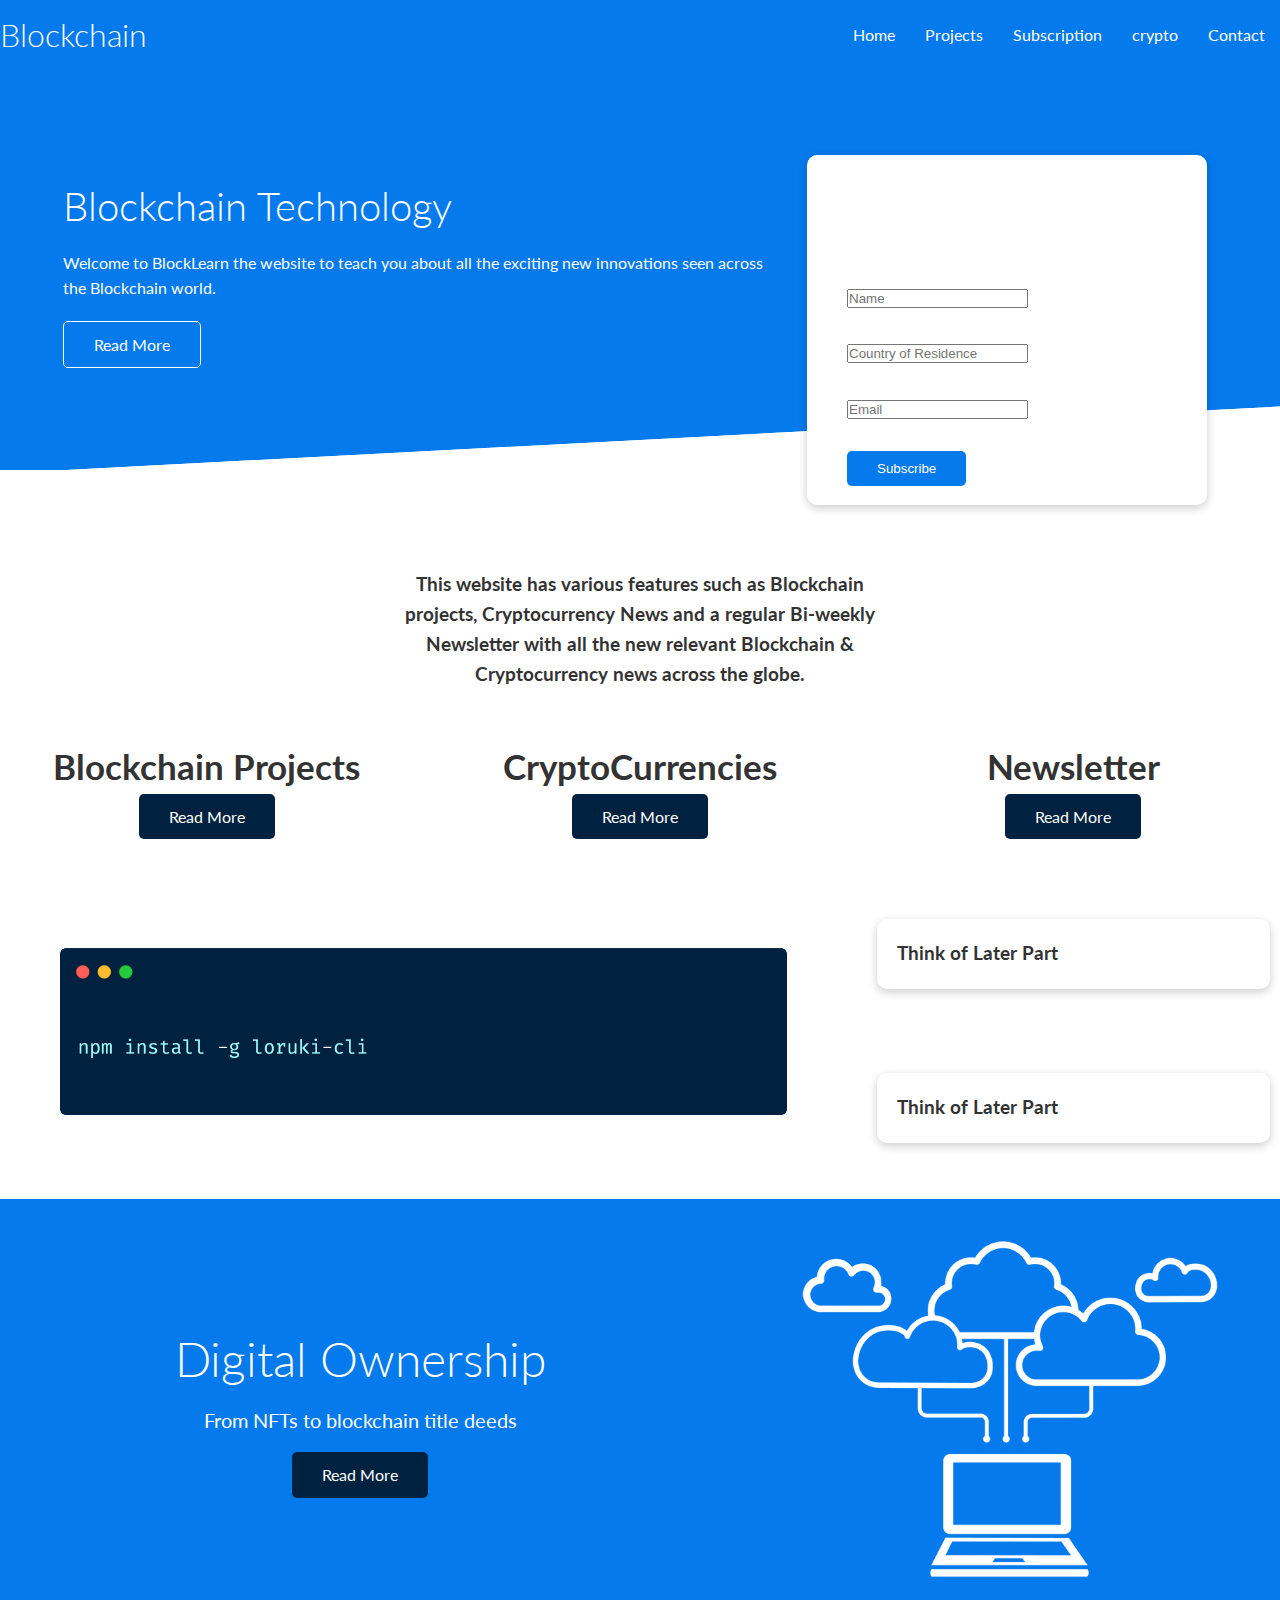
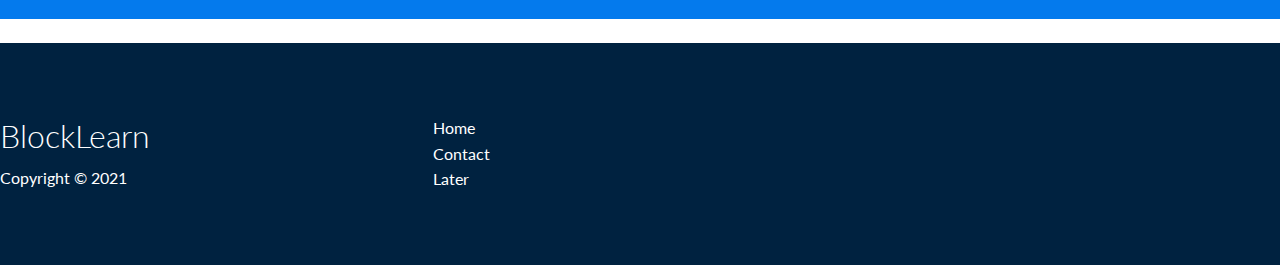
<file: index.html>
<!DOCTYPE html>
<html lang="en">
<head>
    <meta charset="UTF-8">
    <meta http-equiv="X-UA-Compatible" content="IE=edge">
    <meta name="viewport" content="width=device-width, initial-scale=1.0">

    <!-- custom font style -->
    <link rel="stylesheet" href="https://cdnjs.cloudflare.com/ajax/libs/font-awesome/5.15.3/css/all.min.css" 
    integrity="sha512-iBBXm8fW90+nuLcSKlbmrPcLa0OT92xO1BIsZ+ywDWZCvqsWgccV3gFoRBv0z+8dLJgyAHIhR35VZc2oM/gI1w==" 
    crossorigin="anonymous" referrerpolicy="no-referrer" />
    
    <!-- link for css style -->
    <link rel="stylesheet" href="css/utilities.css">
    <link rel="stylesheet" href="css/style.css">

    <title>Blockchain | Technology for everyone</title>
</head>


<body>

    <!-- Navigation Bar start -->

    <div class="navbar"> 
        <div class="container flex">
            <h1 class="logo"> Blockchain </h1>
            <nav>
                <ul>
                    <li><a href="index.html">Home</a></li>
                    <li><a href="features.html">Projects</a></li>
                    <li><a href="docs.html">Subscription</a></li>
                    <li><a href="crypto.html">crypto</a></li>
                    <li><a href="contact.html">Contact</a></li>
                </ul>
            </nav>
        </div>
    </div>

    <!-- Navigation Bar End -->




    <!-- main body first section -->

    <section class="showcase">

        <!-- Container for the section  to separate the Divs-->
        <div class="container grid">

            
            <div class="showcase-text">
                <h1>Blockchain Technology</h1>
                <p>
                    Welcome to BlockLearn the website to teach you about
                    all the exciting new innovations seen across the
                    Blockchain world.
                </p>
                    <a href="docs.html" class="btn btn-outline"> Read More </a>
            </div>

            <!-- Card Section for the Subscription form.-->
            <div class="showcase-form card">
                <h2>Subscription Form</h2>

                <form name="contact" method="POST" netlify-honeypot="bot-field" data-netlify="true">

                    <!-- Spam Control for the subscription form -->
                    <input type="hidden" name="form-name" value="contact">
                    <p class="hidden">
                        <label>Don’t fill this out if you’re human: <input name="bot-field" /></label>
                      </p>


                    <div class="form-control">
                        <input type="text" name="name" placeholder="Name" required>
                    </div>
                    <div class="form-control">
                        <input type="text" name="Country" placeholder="Country of Residence" required>
                    </div>
                    <div class="form-control">
                        <input type="text" name="Email" placeholder="Email" required>
                    </div>
                    <input type="submit" value="Subscribe" class="btn btn-primary"
                </form>
            </div>
            
        </div>

    </section>

    <!-- main body first section  End-->



    <!-- Second section start -->
    <section class="stats">
        <div class="container">
            <h3 class="stats-heading text-center my-1">
                This website has various features such as Blockchain projects,
                Cryptocurrency News and a regular Bi-weekly Newsletter with all
                the new relevant Blockchain & Cryptocurrency news across the globe.
            </h3>

            <div class="grid grid-3 text-center my-4">
                <div>
                    <i class="fas fa-server fa-3x"></i>
                    <h3> Blockchain Projects</h3>
                    <a href="Defi.html" class="btn btn-dark"> Read More</a>
                </div>
                <div><i class="fas fa-upload fa-3x"></i>
                    <h3> CryptoCurrencies</h3>
                    <a href=".html" class="btn btn-dark"> Read More</a></div>
                <div><i class="fas fa-project-diagram fa-3x"></i>
                    <h3> Newsletter</h3>
                    <a href="docs.html" class="btn btn-dark"> Read More</a></div>
            </div>
        </div>
    </section>

    <!-- Second section end -->

    <!-- More info TBC CLi temp -->

    <section class="cli">
        <div class="container grid">
            <img src="images/cli.png" alt="">
            <div class="card">
                <h3>Think of Later Part</h3>
            </div>
            <div class="card">
                <h3>Think of Later Part</h3>
            </div>
        </div>
    </section>

    <!-- Name TBC Cloud temp -->
    <section class="cloud bg-primary my-2 py-2">
        <div class="container grid">
            <div class="text-center">
                <h2 class="lg">Digital Ownership</h2> 
                <p class="lead my-1">From NFTs to blockchain title deeds</p>
                    <a href="Defi.html" class="btn btn-dark"> Read More</a>
            </div>
            <img src="images/cloud.png" alt="">
        </div>
    </section>

    

    <!-- Footer -->

    <footer class="footer bg-dark py-5">
        <div class="container grid grid-3">
            <div>
                <h1>BlockLearn</h1>
                <p>Copyright &copy; 2021</p>
            </div>
            <nav>
                <ul>
                    <li> <a href="index.html">Home</a></li>
                    <li> <a href="Contact.html">Contact</a></li>
                    <li> <a href="Something.html">Later</a></li>
                </ul>
            </nav>

            <div class="social">
                <a href="#"><i class="fab fa-github fa-2x"></i></a>
                <a href="#"><i class="fab fa-twitter fa-2x"></i></a>
                <a href="#"><i class="fab fa-facebook fa-2x"></i></a>
                <a href="#"><i class="fab fa-instagram fa-2x"></i></a>
            </div>
        </div>
    </footer>

</body>
</html>
</file>
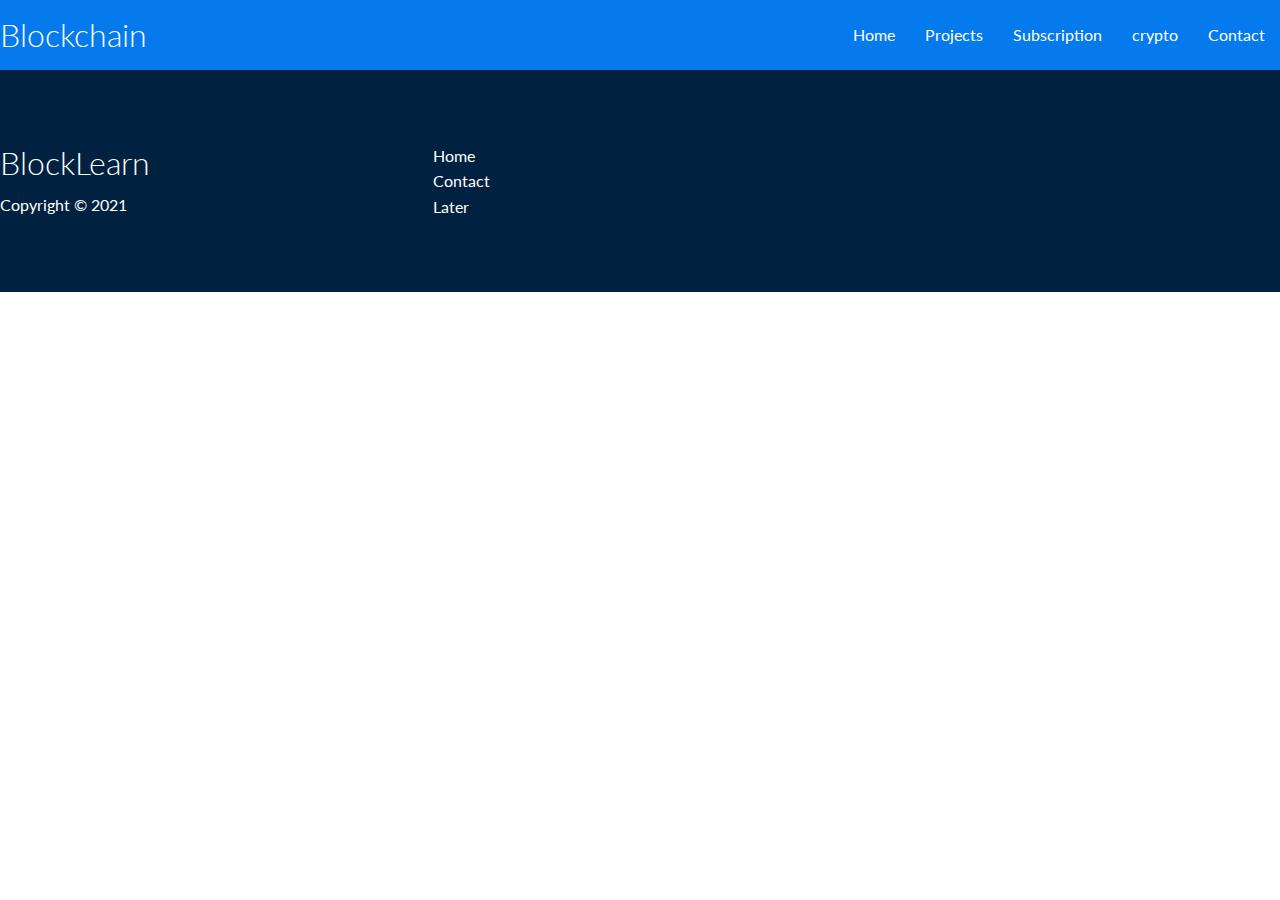
<file: contact.html>
<!DOCTYPE html>
<html lang="en">
<head>
    <meta charset="UTF-8">
    <meta http-equiv="X-UA-Compatible" content="IE=edge">
    <meta name="viewport" content="width=device-width, initial-scale=1.0">

    <!-- custom font style from Font Awesome ref link -->
    <link rel="stylesheet" href="https://cdnjs.cloudflare.com/ajax/libs/font-awesome/5.15.3/css/all.min.css" 
    integrity="sha512-iBBXm8fW90+nuLcSKlbmrPcLa0OT92xO1BIsZ+ywDWZCvqsWgccV3gFoRBv0z+8dLJgyAHIhR35VZc2oM/gI1w==" 
    crossorigin="anonymous" referrerpolicy="no-referrer" />
    
    <!-- link for css style  Utilities and Styles-->
    <link rel="stylesheet" href="css/utilities.css">
    <link rel="stylesheet" href="css/style.css">

    <title>Blockchain | Technology for everyone</title>
</head>


<body>

    <!-- Navigation Bar template for website -->
    <div class="navbar"> 
        <div class="container flex">
            <h1 class="logo"> Blockchain </h1>
            <nav>
                <ul>
                    <li><a href="index.html">Home</a></li>
                    <li><a href="features.html">Projects</a></li>
                    <li><a href="docs.html">Subscription</a></li>
                    <li><a href="crypto.html">crypto</a></li>
                    <li><a href="contact.html">Contact</a></li>
                </ul>
            </nav>
        </div>
    </div>


    <!-- Footer -->

    <footer class="footer bg-dark py-5">
        <div class="container grid grid-3">
            <div>
                <h1>BlockLearn</h1>
                <p>Copyright &copy; 2021</p>
            </div>
            <nav>
                <ul>
                    <li> <a href="index.html">Home</a></li>
                    <li> <a href="Contact.html">Contact</a></li>
                    <li> <a href="Something.html">Later</a></li>
                </ul>
            </nav>

            <div class="social">
                <a href="#"><i class="fab fa-github fa-2x"></i></a>
                <a href="#"><i class="fab fa-twitter fa-2x"></i></a>
                <a href="#"><i class="fab fa-facebook fa-2x"></i></a>
                <a href="#"><i class="fab fa-instagram fa-2x"></i></a>
            </div>
        </div>
    </footer>

</body>
</html>
</file>
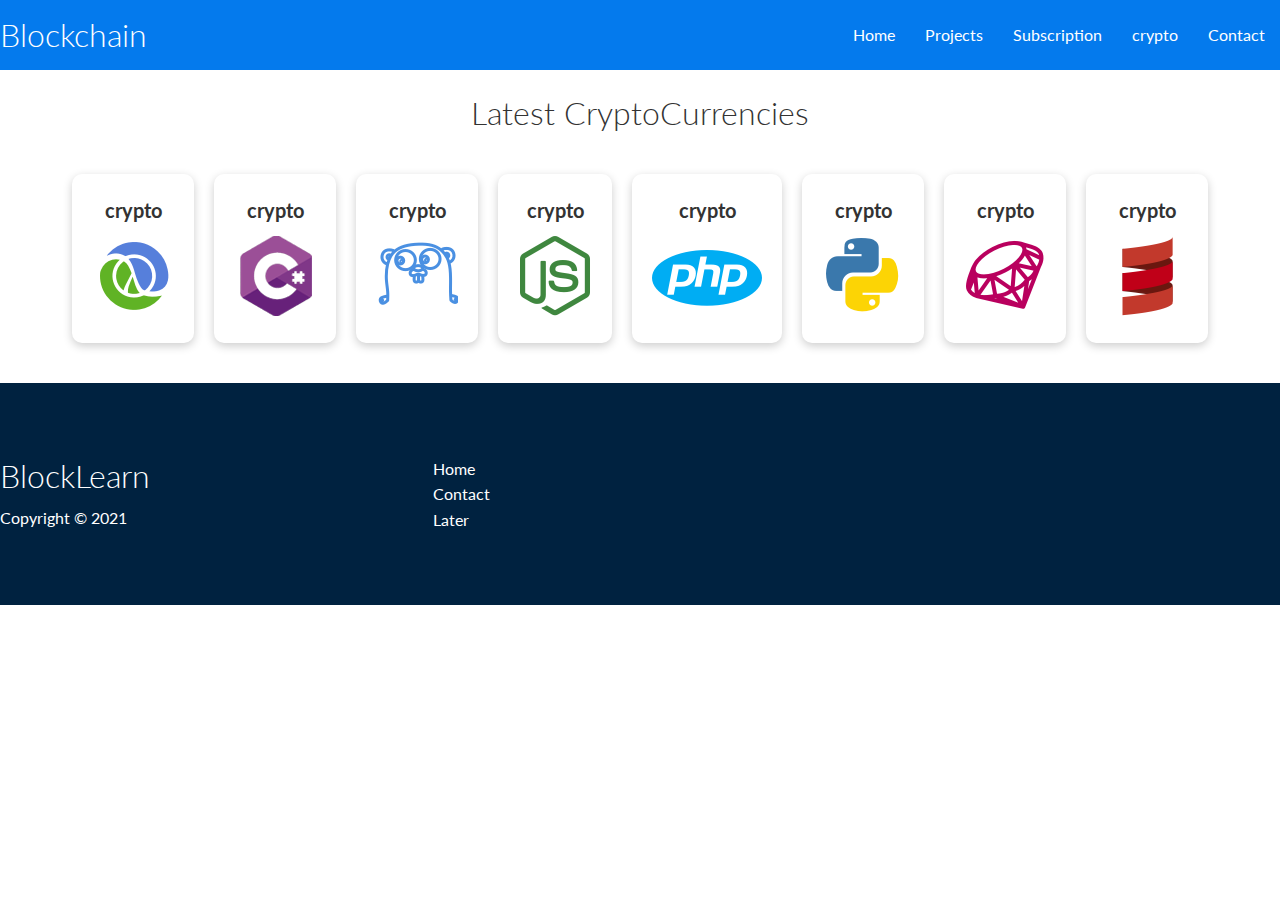
<file: crypto.html>
<!DOCTYPE html>
<html lang="en">
<head>
    <meta charset="UTF-8">
    <meta http-equiv="X-UA-Compatible" content="IE=edge">
    <meta name="viewport" content="width=device-width, initial-scale=1.0">

    <!-- custom font style from Font Awesome ref link -->
    <link rel="stylesheet" href="https://cdnjs.cloudflare.com/ajax/libs/font-awesome/5.15.3/css/all.min.css" 
    integrity="sha512-iBBXm8fW90+nuLcSKlbmrPcLa0OT92xO1BIsZ+ywDWZCvqsWgccV3gFoRBv0z+8dLJgyAHIhR35VZc2oM/gI1w==" 
    crossorigin="anonymous" referrerpolicy="no-referrer" />
    
    <!-- link for css style  Utilities and Styles-->
    <link rel="stylesheet" href="css/utilities.css">
    <link rel="stylesheet" href="css/style.css">

    <title>Blockchain | Technology for everyone</title>
</head>


<body>

    <!-- Navigation Bar template for website -->
    <div class="navbar"> 
        <div class="container flex">
            <h1 class="logo"> Blockchain </h1>
            <nav>
                <ul>
                    <li><a href="index.html">Home</a></li>
                    <li><a href="features.html">Projects</a></li>
                    <li><a href="docs.html">Subscription</a></li>
                    <li><a href="crypto.html">crypto</a></li>
                    <li><a href="contact.html">Contact</a></li>
                </ul>
            </nav>
        </div>
    </div>

    <!-- images and crypto section -->

    <section class="languages">
        <h2 class="md text-center my-2">
            Latest CryptoCurrencies
        </h2>
        <div class="container flex">
            <div class="card">
                <h4>crypto</h4>
                <img src="images/logos/clojure.png" alt="">
            </div>
            <div class="card">
                <h4>crypto</h4>
                <img src="images/logos/csharp.png" alt="">
            </div>
            <div class="card">
                <h4>crypto</h4>
                <img src="images/logos/go.png" alt="">
            </div>
            <div class="card">
                <h4>crypto</h4>
                <img src="images/logos/node.png" alt="">
            </div>
            <div class="card">
                <h4>crypto</h4>
                <img src="images/logos/php.png" alt="">
            </div>
            <div class="card">
                <h4>crypto</h4>
                <img src="images/logos/python.png" alt="">
            </div>
            <div class="card">
                <h4>crypto</h4>
                <img src="images/logos/ruby.png" alt="">
            </div>
            <div class="card">
                <h4>crypto</h4>
                <img src="images/logos/scala.png" alt="">
            </div>
        </div>
    </section>


    <!-- Footer -->

    <footer class="footer bg-dark py-5">
        <div class="container grid grid-3">
            <div>
                <h1>BlockLearn</h1>
                <p>Copyright &copy; 2021</p>
            </div>
            <nav>
                <ul>
                    <li> <a href="index.html">Home</a></li>
                    <li> <a href="Contact.html">Contact</a></li>
                    <li> <a href="Something.html">Later</a></li>
                </ul>
            </nav>

            <div class="social">
                <a href="#"><i class="fab fa-github fa-2x"></i></a>
                <a href="#"><i class="fab fa-twitter fa-2x"></i></a>
                <a href="#"><i class="fab fa-facebook fa-2x"></i></a>
                <a href="#"><i class="fab fa-instagram fa-2x"></i></a>
            </div>
        </div>
    </footer>

</body>
</html>
</file>
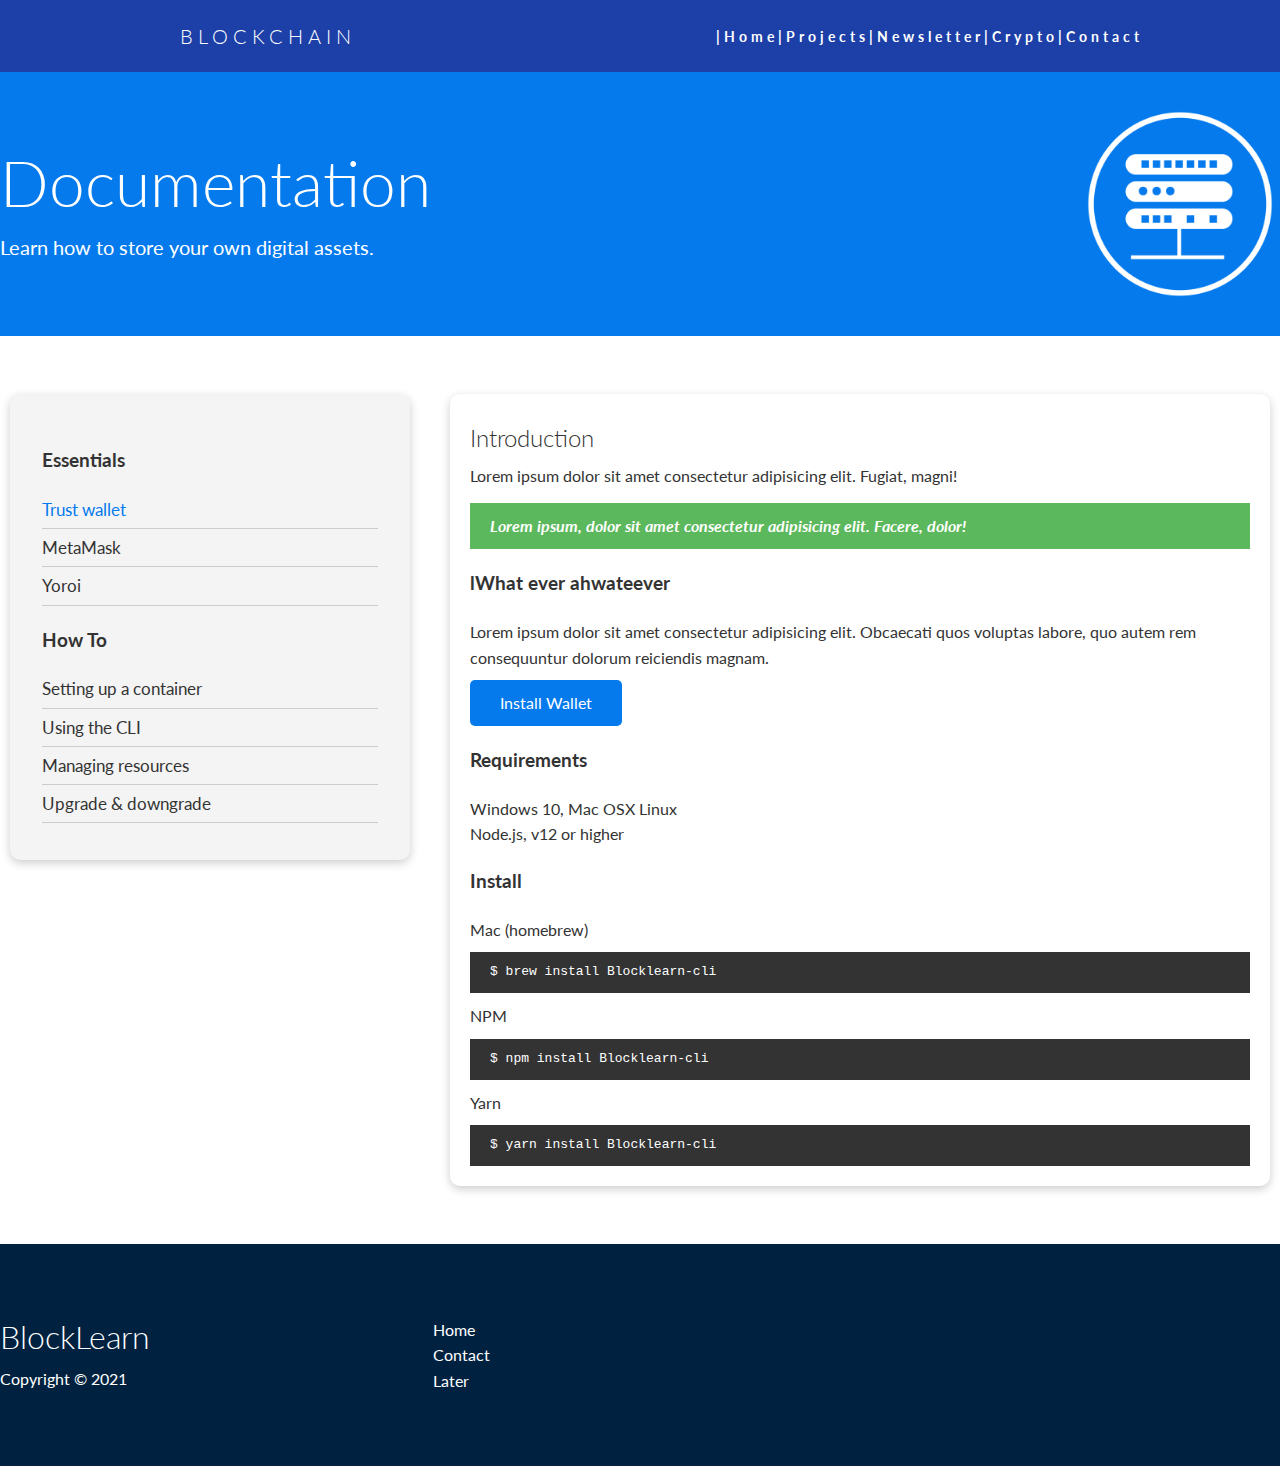
<file: docs.html>
<!DOCTYPE html>
<html lang="en">
<head>
    <meta charset="UTF-8">
    <meta http-equiv="X-UA-Compatible" content="IE=edge">
    <meta name="viewport" content="width=device-width, initial-scale=1.0">

    <!-- custom font style -->
    <link rel="stylesheet" href="https://cdnjs.cloudflare.com/ajax/libs/font-awesome/5.15.3/css/all.min.css" 
    integrity="sha512-iBBXm8fW90+nuLcSKlbmrPcLa0OT92xO1BIsZ+ywDWZCvqsWgccV3gFoRBv0z+8dLJgyAHIhR35VZc2oM/gI1w==" 
    crossorigin="anonymous" referrerpolicy="no-referrer" />
    
    <!-- link for css style -->
    <link rel="stylesheet" href="css/utilities.css">
    <link rel="stylesheet" href="css/style.css">
    <link rel="stylesheet" href="css/nav.css">

    <title>Blockchain | Technology for everyone</title>
</head>


<body>
    <!-- Navigation Bar -->
    <nav>
    <div class="navbar1"> 
            <h1 class="logo"> Blockchain </h1>
                <ul class="nav-links">
                    <li><a href="index.html">|Home</a></li>
                    <li><a href="features.html">|Projects</a></li>
                    <li><a href="docs.html">|Newsletter</a></li>
                    <li><a href="crypto.html">|Crypto</a></li>
                    <li><a href="contact.html">|Contact</a></li>
                </ul>
                <div class="burger">
                    <div class="line1"></div>
                    <div class="line2"></div>
                    <div class="line3"></div>
                </div>
    </div>
</nav>

    <!-- Head -->

    <section class="docs-head bg-primary py-3">
        <div class="container grid">
            <div>
                <h1 class="xl">Documentation</h1>
                <p class="lead">
                    Learn how to store your own digital assets.
                </p>
            </div>
            <img src="images/server.png" alt="">
        </div>
    </section>

    <!-- Docs main -->

    <section class="docs-main my-4">
        <div class="container grid">
            <div class="card bg-light p-3">
                <h3 class="my-2">Essentials</h3>
                <nav>
                    <ul>
                        <li><a class="text-primary" href="#">Trust wallet</a></li>
                        <li><a href="#">MetaMask</a></li>
                        <li><a href="#">Yoroi</a></li>
                    </ul>
                </nav>

                <h3 class="my-2">How To</h3>
                <nav>
                    <ul>
                    <li><a href="#">Setting up a container</a></li>
							<li><a href="#">Using the CLI</a></li>
							<li><a href="#">Managing resources</a></li>
							<li><a href="#">Upgrade & downgrade</a></li>
                    </ul>
                </nav>
            </div>
            <div class="card">

                <h2>Introduction</h2>
                <p>Lorem ipsum dolor sit amet consectetur 
                    adipisicing elit. Fugiat, magni!</p>
                    <div class="alert alert-success">
                        <i class="fas fa-info">Lorem ipsum, dolor sit amet consectetur 
                            adipisicing elit. Facere, dolor!</i>
                    </div>


                    <h3>lWhat ever ahwateever</h3>
                    <p>Lorem ipsum dolor sit amet consectetur adipisicing elit. Obcaecati 
                        quos voluptas labore, quo autem rem consequuntur dolorum reiciendis 
                        magnam.</p>
                        <a href="" class="btn btn-primary">Install Wallet</a>

                    <h3>Requirements</h3>
                    <ul>
                        <li>Windows 10, Mac OSX Linux</li>
                        <li>Node.js, v12 or higher</li>
                    </ul>

                    <h3>Install</h3>
                    <p> Mac (homebrew)</p>
                    <pre><code>$ brew install Blocklearn-cli</code></pre>
                    <p> NPM</p>
                    <pre><code>$ npm install Blocklearn-cli</code></pre>
                    <p>Yarn</p>
                    <pre><code>$ yarn install Blocklearn-cli</code></pre>
            </div>
        </div>
    </section>
    

    <!-- Footer -->

    <footer class="footer bg-dark py-5">
        <div class="container grid grid-3">
            <div>
                <h1>BlockLearn</h1>
                <p>Copyright &copy; 2021</p>
            </div>
            <nav>
                <ul>
                    <li> <a href="index.html">Home</a></li>
                    <li> <a href="Contact.html">Contact</a></li>
                    <li> <a href="Something.html">Later</a></li>
                </ul>
            </nav>

            <div class="social">
                <a href="#"><i class="fab fa-github fa-2x"></i></a>
                <a href="#"><i class="fab fa-twitter fa-2x"></i></a>
                <a href="#"><i class="fab fa-facebook fa-2x"></i></a>
                <a href="#"><i class="fab fa-instagram fa-2x"></i></a>
            </div>
        </div>
    </footer>
<script src="nav.js"></script>
</body>
</html>
</file>
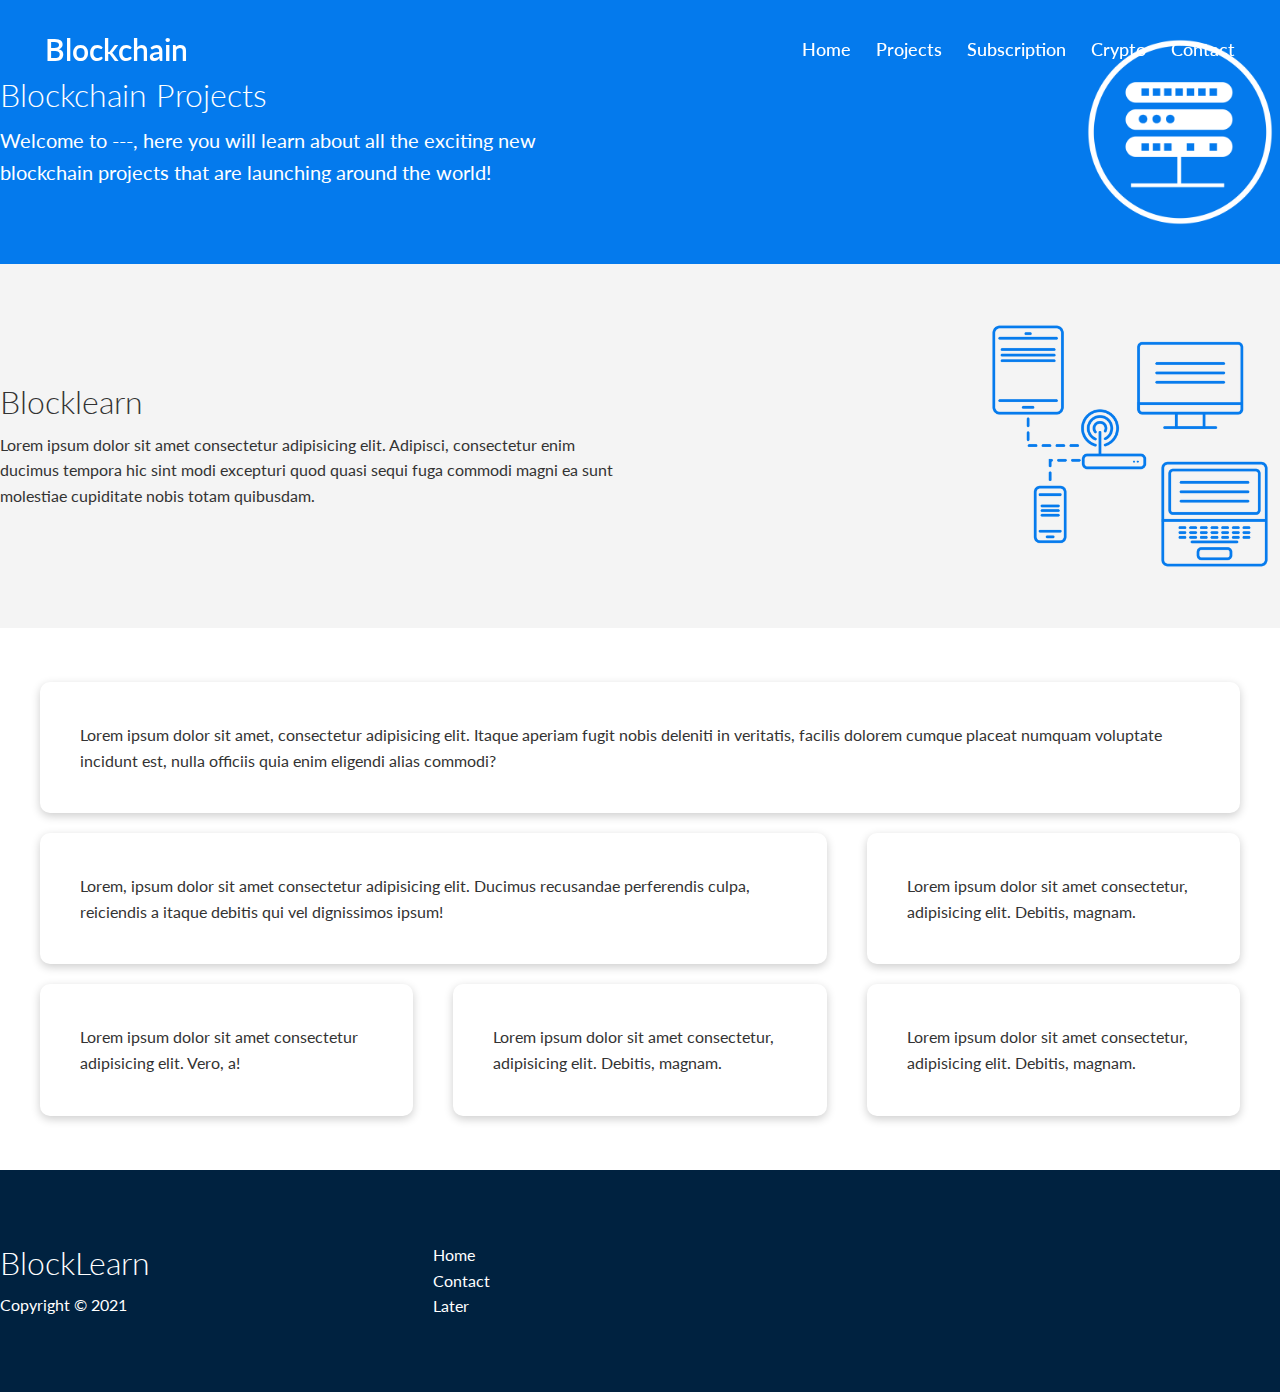
<file: features.html>
<!DOCTYPE html>
<html lang="en">
<head>
    <meta charset="UTF-8">
    <meta http-equiv="X-UA-Compatible" content="IE=edge">
    <meta name="viewport" content="width=device-width, initial-scale=1.0">

    <!-- custom font style -->
    <link rel="stylesheet" href="https://cdnjs.cloudflare.com/ajax/libs/font-awesome/5.15.3/css/all.min.css" 
    integrity="sha512-iBBXm8fW90+nuLcSKlbmrPcLa0OT92xO1BIsZ+ywDWZCvqsWgccV3gFoRBv0z+8dLJgyAHIhR35VZc2oM/gI1w==" 
    crossorigin="anonymous" referrerpolicy="no-referrer" />
    
    <!-- link for css style -->
    <link rel="stylesheet" href="css/utilities.css">
    <link rel="stylesheet" href="css/style.css">
    <link rel="stylesheet" href="css/nav.css">

    <title>Blockchain | Technology for everyone</title>
</head>


<body>


    <nav class="navigation">
        <div class="content">
            <div class="logo1"><a href="">Blockchain</a></div>
            <ul class="menu-list">
                <div class="icon cancel-btn">
                    <i class="fas fa-times"></i>
                  </div>
                <li><a href="">Home</a></li>
                <li><a href="">Projects</a></li>
                <li><a href="">Subscription</a></li>
                <li><a href="">Crypto</a></li>
                <li><a href="">Contact</a></li>
            </ul>
            <div class="icon menu-btn">
                <i class="fas fa-bars"></i>
              </div>
        </div>
    </nav>





    <!-- Navigation Bar 
    <div class="navbar"> 
        <div class="container flex">
            <h1 class="logo"> Blockchain </h1>
            <nav>
                <ul>
                    <li><a href="index.html">Home</a></li>
                    <li><a href="features.html">Projects</a></li>
                    <li><a href="docs.html">Subscription</a></li>
                    <li><a href="crypto.html">crypto</a></li>
                    <li><a href="contact.html">Contact</a></li>
                </ul>
            </nav>
        </div>
    </div>
-->

    <!-- Head -->

    <section class="features-head bg-primary py-3">
        <div class="container grid">
            <div>
                <h1 class="md">Blockchain Projects</h1>
                <p class="lead">
                    Welcome to ---, here you will learn about all
                    the exciting new blockchain projects that are launching
                    around the world!
                </p>
            </div>
            <img src="images/server.png" alt="">
        </div>
    </section>

    <!-- Sub Head -->

    <section class="features-sub-head bg-light py-3">
        <div class="container grid">
            <div>
                <h1 class="md">Blocklearn</h1>
                <p>
                    Lorem ipsum dolor sit amet consectetur adipisicing
                     elit. Adipisci, consectetur enim ducimus tempora
                      hic sint modi excepturi quod quasi sequi fuga 
                      commodi magni ea sunt molestiae cupiditate nobis 
                      totam quibusdam.
                </p>
            </div>
            <img src="images/server2.png" alt="">

        </div>
    </section>

    <section class="features-main my-2">
        <div class="container grid grid-3">
            <div class="card flex">
                <i class="fas fa-server fa-3x"></i>
                    <p>Lorem ipsum dolor sit amet, consectetur 
                        adipisicing elit. Itaque aperiam fugit nobis
                         deleniti in veritatis, facilis dolorem 
                         cumque placeat numquam voluptate incidunt 
                         est, nulla officiis quia enim eligendi alias
                          commodi?
                    </p>
            </div>
            <div class="card flex">
                <i class="fas fa-network-wired fa-3x"></i>
                <p>
                    Lorem, ipsum dolor sit amet consectetur adipisicing elit. Ducimus
                    recusandae perferendis culpa, reiciendis a itaque debitis qui vel
                    dignissimos ipsum!
                </p>
            </div>
            <div class="card flex">
                <i class="fas fa-laptop-code fa-3x"></i>
                <p>
                    Lorem ipsum dolor sit amet consectetur, adipisicing elit. Debitis,
                    magnam.
                </p>
            </div>
            <div class="card flex">
                <i class="fas fa-database fa-3x"></i>
                <p>
                    Lorem ipsum dolor sit amet consectetur adipisicing elit. Vero, a!
                </p>
            </div>
            <div class="card flex">
                <i class="fas fa-power-off fa-3x"></i>
                <p>
                    Lorem ipsum dolor sit amet consectetur, adipisicing elit. Debitis,
                    magnam.
                </p>
            </div>
            <div class="card flex">
                <i class="fas fa-upload fa-3x"></i>
                <p>
                    Lorem ipsum dolor sit amet consectetur, adipisicing elit. Debitis,
                    magnam.
                </p>
            </div>
        </div>
    </section>

    <!-- Footer -->

    <footer class="footer bg-dark py-5">
        <div class="container grid grid-3">
            <div>
                <h1>BlockLearn</h1>
                <p>Copyright &copy; 2021</p>
            </div>
            <nav>
                <ul>
                    <li> <a href="index.html">Home</a></li>
                    <li> <a href="Contact.html">Contact</a></li>
                    <li> <a href="Something.html">Later</a></li>
                </ul>
            </nav>

            <div class="social">
                <a href="#"><i class="fab fa-github fa-2x"></i></a>
                <a href="#"><i class="fab fa-twitter fa-2x"></i></a>
                <a href="#"><i class="fab fa-facebook fa-2x"></i></a>
                <a href="#"><i class="fab fa-instagram fa-2x"></i></a>
            </div>
        </div>
    </footer>
    <script src="nav.js"></script>
</body>
</html>
</file>
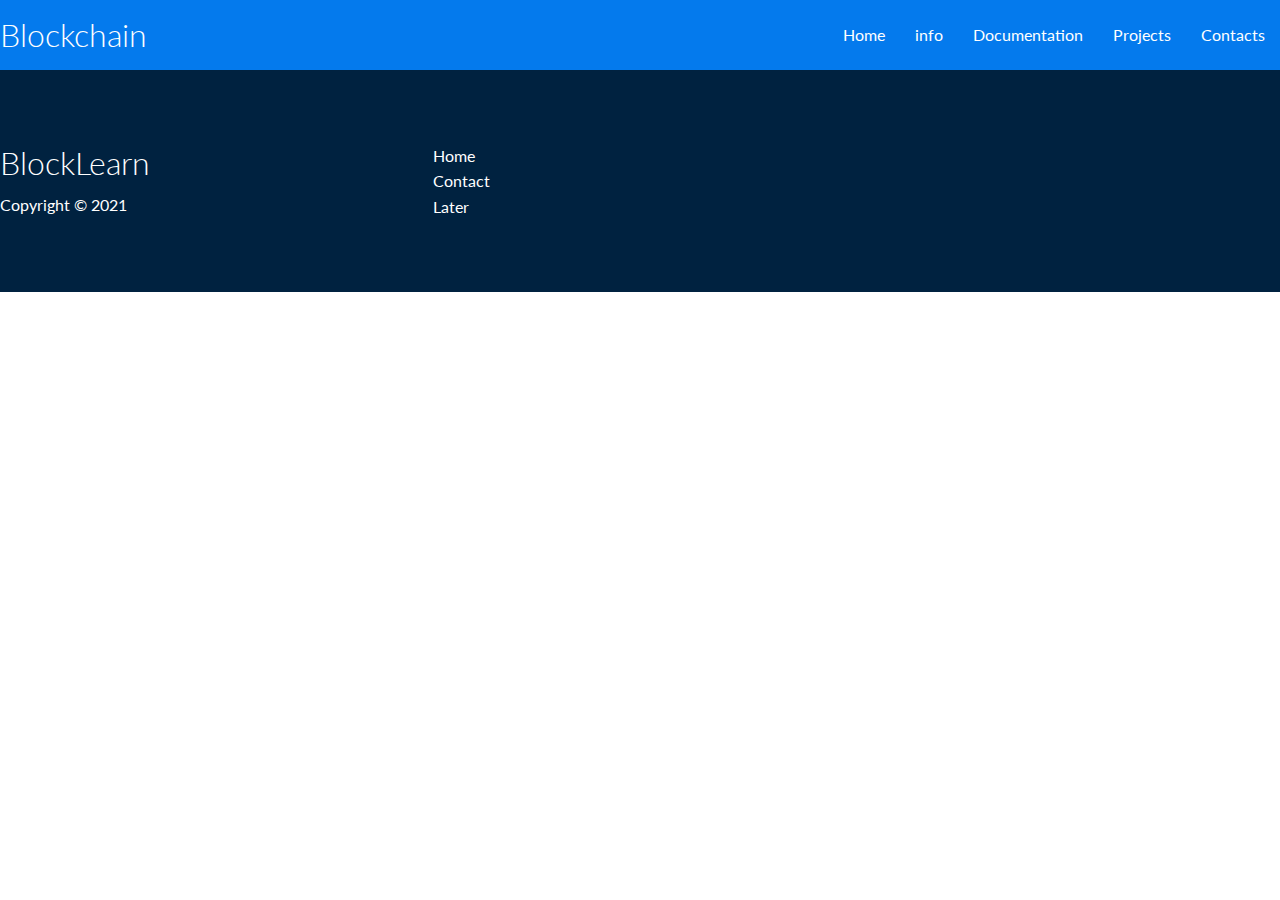
<file: template.html>
<!DOCTYPE html>
<html lang="en">
<head>
    <meta charset="UTF-8">
    <meta http-equiv="X-UA-Compatible" content="IE=edge">
    <meta name="viewport" content="width=device-width, initial-scale=1.0">

    <!-- custom font style -->
    <link rel="stylesheet" href="https://cdnjs.cloudflare.com/ajax/libs/font-awesome/5.15.3/css/all.min.css" 
    integrity="sha512-iBBXm8fW90+nuLcSKlbmrPcLa0OT92xO1BIsZ+ywDWZCvqsWgccV3gFoRBv0z+8dLJgyAHIhR35VZc2oM/gI1w==" 
    crossorigin="anonymous" referrerpolicy="no-referrer" />
    
    <!-- link for css style -->
    <link rel="stylesheet" href="css/utilities.css">
    <link rel="stylesheet" href="css/style.css">

    <title>Blockchain | Technology for everyone</title>
</head>


<body>

    <!-- Navigation Bar -->
    <div class="navbar"> 
        <div class="container flex">
            <h1 class="logo"> Blockchain </h1>
            <nav>
                <ul>
                    <li><a href="index.html">Home</a></li>
                    <li><a href="features.html">info</a></li>
                    <li><a href="docs.html">Documentation</a></li>
                    <li><a href="Projects.html">Projects</a></li>
                    <li><a href="Contact.html">Contacts</a></li>
                </ul>
            </nav>
        </div>
    </div>


    <!-- Footer -->

    <footer class="footer bg-dark py-5">
        <div class="container grid grid-3">
            <div>
                <h1>BlockLearn</h1>
                <p>Copyright &copy; 2021</p>
            </div>
            <nav>
                <ul>
                    <li> <a href="index.html">Home</a></li>
                    <li> <a href="Contact.html">Contact</a></li>
                    <li> <a href="Something.html">Later</a></li>
                </ul>
            </nav>

            <div class="social">
                <a href="#"><i class="fab fa-github fa-2x"></i></a>
                <a href="#"><i class="fab fa-twitter fa-2x"></i></a>
                <a href="#"><i class="fab fa-facebook fa-2x"></i></a>
                <a href="#"><i class="fab fa-instagram fa-2x"></i></a>
            </div>
        </div>
    </footer>

</body>
</html>
</file>
<file: css/utilities.css>
/* Utility classes */

.Container {
    max-width: 1100px;
    margin: 0 auto;
    overflow: auto;
    padding: 0 40px;
}

.card {
    background-color: #fff;
    border-radius: 10px;
    box-shadow: 0 3px 10px rgba(0,0,0,0.2);
    padding: 20px;
    margin: 10px;
}

.btn {
    display: inline-block;
    padding: 10px 30px;
    cursor: pointer;
    background: var(--primary-color);
    color: #fff;
    border: none;
    border-radius: 5px;
}

.btn-outline {
    background-color: transparent;
    border: 1px #fff solid;
}

.btn:hover {
    transform: scale(0.98);
}

/* background & Buttons section */

.bg-primary,
.btn-primary {
    background-color: var(--primary-color);
    color: #fff;
}
.bg-secondary,
.btn-secondary {
    background-color: var(--secondary-color);
    color: #fff;
}
.bg-dark,
.btn-dark {
    background-color: var(--dark-color);
    color: #fff;
}

.bg-light,
.btn-light {
    background-color: var(--light-color);
    color: #333;
}

.bg-primary a,
.btn-primary a,
.bg-secondary a,
.btn-secondary a,
.bg-dark a,
.btn-dark a {
    color: #fff;
}

/* Text Colors */


.text-primary {
    color: var(--primary-color);
}

.text-secondary {
    color: var(--secondary-color);
}

.text-dark {
    color: var(--dark-color);
}


.text-light {
    color: var(--light-color);
}

/* text sizes */

.lead {
    font-size: 20px;
}

.sm {
    font-size: 1rem;
}

.md {
    font-size: 2rem;
}

.lg {
    font-size: 3rem;
}

.xl {
    font-size: 4rem;
}

.text-center {
    text-align: center;
}

/* Alert */

.alert {
    background-color: var(--light-color);
    padding: 10px 20px;
    font-weight: bold;
    margin: 15px 0;
}

.alert i {
    margin-right: 10px;
}

.alert-success {
    background-color: var(--success-color);
    color: #fff;
}

.alert-error {
    background-color: var(--error-color);
    color: #fff;
}





.flex{
    display: flex;
    justify-content: center;
    align-items: center;
    height: 100%;
}

.grid {
    display: grid;
    grid-template-columns: repeat(2, 1fr);
    gap: 20px;
    justify-content: center;
    align-items: center;
    height: 100%;
}

.grid-3 {
    grid-template-columns: repeat(3, 1fr);
}

/* Margin */

.my-1 {
    margin: 1rem 0;
    
}
.my-2 {
    margin: 1.5rem 0;

}
.my-3 {
    margin: 2rem 0;

}
.my-4 {
    margin: 3rem 0;

}
.my-5 {
    margin: 4rem 0;

}
.m-1 {
    margin: 1rem ;
    
}
.m-2 {
    margin: 1.5rem ;

}
.m-3 {
    margin: 2rem ;

}
.m-4 {
    margin: 3rem ;

}
.m-5 {
    margin: 4rem ;

}
/* Padding */

.py-1 {
    padding: 1rem 0;
    
}
.py-2 {
    padding: 1.5rem 0;

}
.py-3 {
    padding: 2rem 0;

}
.py-4 {
    padding: 3rem 0;

}
.py-5 {
    padding: 4rem 0;

}
.p-1 {
    padding: 1rem ;
    
}
.p-2 {
    padding: 1.5rem ;

}
.p-3 {
    padding: 2rem ;

}
.p-4 {
    padding: 3rem ;

}
.p-5 {
    padding: 4rem ;

}
</file>
<file: css/style.css>
@import url('https://fonts.googleapis.com/css2?family=Lato:wght@300&display=swap');


/* Base Styling for all pages without further editing */

:root {
    --primary-color: #047aed;
    --secondary-color: #1c3fa8;
    --dark-color: #002240;
    --light-color: #f4f4f4;
    --success-color: #5cb85c;
    --error-color: #d9534f;
}

*{
    box-sizing: border-box;
    padding: 0;
    margin: 0;
}

body {
    font-family: 'Lato', sans-serif;
    color: #333;
    line-height: 1.6;
}

ul {
    list-style-type: none;
}

a {
    text-decoration: none;
    color: #333;
}

h1, 
h2 {
    font-weight: 300;
    line-height: 1.2;
    margin: 10px 0;
}

p {
    margin: 10px 0 ;

}

img {
    width: 100%;
}

code, pre {
    background: #333;
    color: #fff;
    padding: 10px;
}

.hidden {
    visibility: hidden;
    height: 0;
}

/* NavBar styling */
.navbar {
    background-color: var(--primary-color);
    color: #fff;
    height: 70px;
}

.navbar ul {
    display: flex;
}

.navbar a {
    color: #fff;
    padding: 10px;
    margin: 0 5px;
}

.navbar a:hover {
    border-bottom: 2px #fff solid;
}

.navbar .flex {
    justify-content: space-between;
}

/* First Section Start */
.showcase {
    height: 400px;
    background-color: var(--primary-color);
    color: #fff;
    position: relative;
}
.showcase h1 {
    font-size: 40px;
}
.showcase p {
    margin: 20px 0;
}
.showcase .grid {
    overflow: visible;
    grid-template-columns: 55% auto;
    gap: 30px;
}
.showcase-text {
    animation: slideInFromLeft 1s ease-in;
}
.showcase-form {
    position: relative;
    top: 60px;
    height: 350px;
    width: 400px;
    padding: 40px;
    z-index: 100;
    justify-self: flex-end;
    animation: slideInFromRight 1s ease-in;
}
.showcase-form .form-control {
    margin: 30px 0;
}
.showcase-form input[type='text'] 
.showcase-form input[type='email']{
    border: 0;
    border-bottom: 1px solid #b4becb;
    width: 100%;
    padding: 3px;
    font-size: 16px;
}
.showcase-form input:focus {
    outline: none;
}
.showcase::before,
.showcase::after {
    content: '';
    position: absolute;
    height: 100px;
    bottom: -70px;
    right: 0;
    left: 0;
    background: #fff;
    transform: skew(-3deg);
    -webkit-transform: skewY(-3deg);
    -moz-transform: skewY(-3deg);
    -ms-transform: skewY(-3deg);
}
/* First Section End */




/* stats */

.stats {
    padding-top: 100px;
    animation: slideInFromBottom 1s ease-in;
}

.stats-heading {
    max-width: 500px;
    margin: auto;
}

.stats .grid h3 {
    font-size: 35px;
}

.stats .grid p {
    font-size: 20px;
    font-weight: bold;
}

/* CLi adcscasc */

.cli .grid {
    grid-template-columns: repeat(3, 1fr);
    grid-template-rows: repeat(2, 1fr);
}

.cli .grid > *:first-child {
    grid-column: 1 / span 2;
    grid-row: 1 / span 2;
}

/* Defi CLoud section */

.cloud .grid {
    grid-template-columns: 4fr 3fr;
}

/* languages */

.languages .flex {
    flex-wrap: wrap;
  }
  
.languages .card {
    text-align: center;
    margin: 18px 10px 40px;
    transition: transform 0.2s ease-in;
  }
  
.languages .card h4 {
    font-size: 20px;
    margin-bottom: 10px;
  }
  
.languages .card:hover {
    transform: translateY(-15px);
  }

/* features */

.features-head img, 
.docs-head img {
      width: 200px;
      justify-self: flex-end;
  }

.features-sub-head img {
      width: 300px;
      justify-self: flex-end;
  }

.features-main .card > i {
      margin-right: 20px;
  }

.features-main .grid{
      padding: 30px;
  }

.features-main .grid > *:first-child {
      grid-column: 1 / span 3;
  }

  .features-main .grid > *:nth-child(2) {
    grid-column: 1 / span 2;
}

/* docs */ 

.docs-main h3 {
    margin: 20px 0;
}

.docs-main .grid {
    grid-template-columns: 1fr 2fr;
    align-items: flex-start;
}

.docs-main nav li {
    font-size: 17px;
    padding-bottom: 5px;
    margin-bottom: 5px;
    border-bottom: 1px #ccc solid;
}

.docs-main a:hover {
    font-weight: bold;
}


/* Footer */

.footer .social a {
      margin: 0 10px;
  }


/* animations */ 

@keyframes slideInFromLeft {
    0% {
        transform: translateX(-100%)
    }

    100% {
        transform: translateX(0);
    }
}
@keyframes slideInFromRight {
    0% {
        transform: translateX(100%)
    }

    100% {
        transform: translateX(0);
    }
}
@keyframes slideInFromTop {
    0% {
        transform: translateX(-100%)
    }

    100% {
        transform: translateX(0);
    }
}
@keyframes slideInFromBottom {
    0% {
        transform: translateX(100%)
    }

    100% {
        transform: translateX(0);
    }
}


















/* Media Querries */
/* Tablets and Under */

@media(max-width: 768px) {
    .grid,
    .showcase .grid,
    .stats .grid,
    .cli .grid,
    .cloud .grid,
    .features-main .grid,
    .docs-main .grid {
        grid-template-columns: 1fr;
        grid-template-rows: 1fr;
    }

    .showcase {
        height: auto;
    }
    
        .showcase-text {
        text-align: center;
        margin-top: 40px;
        animation: slideInFromTop 1s ease-in;
        }
    
    .showcase-form {
        justify-self: center;
        margin: auto;
        animation: slideInFromBottom 1s ease-in;
    }

    .cli .grid > *:first-child {
        grid-column: 1;
        grid-row: 1;
    }

    .features-head,
    .features-sub-head,
    .docs-head {
        text-align: center;
    }

    .features-head img,
    .features-sub-head img,
    .docs-head img {
        justify-self: center;
    }

    .features-main .grid > *:first-child,
    .features-main .grid > *:nth-child(2) {
        grid-column: 1;
    }

}







/* Mobile */

@media(max-width: 500px) {
.navbar {
      height: 110px;
    }

.navbar .flex {
      flex-direction: column;
    }

.navbar ul {
      padding: 10px;
      background-color: rgba(0,0,0, 0.1);
    }


    
}
</file>
<file: css/nav.css>
* {
    margin: 0px;
    padding: 0px;
    box-sizing: border-box;
}

.navbar1 {
    display: flex;
    justify-content: space-around;
    align-items: center;
    min-height: 8vh;
    background-color: var(--secondary-color);
    font-family: 'Lato', sans-serif;
}

.navbar1 .logo{
    color: #fff;
    text-transform: uppercase;
    letter-spacing: 5px;
    font-size: 20px;
}

.nav-links {
    display: flex;
    justify-content: space-around;
    width: 30%;
}

.nav-links li {
    list-style: none;
}

.nav-links a {
    background-color: var(--secondary-color);
    color: #fff;
    text-decoration: none;
    letter-spacing: 4px;
    font-weight: bold;
    font-size: 14px;
}

.burger{
    display: none;
    cursor: pointer;
}

.burger div{
    width: 25px;
    height: 3px;
    background-color: #fff;
    margin: 5px;
    transition: all 0.3s ease;
}

/* Desktop view */
 
@media screen and (max-width: 1024px){
    .nav-links {
        width: 60%;
    }
}

/* Mobile zone */

@media screen and (max-width: 768px){
    body{
        overflow: hidden;
    }

    .nav-links {
        position: absolute;
        right: 0px;
        height: 92vh;
        top: 8vh;
        background-color: var(--secondary-color);
        display: flex;
        flex-direction: column;
        align-items: center;
        width: 50%;
        transform: translateX(100%);
        transition: transform 0.5s ease-in;
    }

    
    .nav-links li{
        opacity: 0;
    }

    .burger{
        display: block;
    }
}

.nav-active{
    transform: translateX(0%);
}

@keyframes navLinkFade{
    from{
        opacity: 0;
        transform: translateX(50px);
    }
    to{
        opacity: 1;
        transform: translateX(0px);
    }
}

.toggle .line1{
    transform: rotate(-45deg) translate(-5px,6px);
}
.toggle .line2{
    opacity: 0;
}
.toggle .line3{
    transform: rotate(45deg) translate(-5px,-6px);
}











/* Nav Bar 2nd try */

/* custom scroll bar */
::-webkit-scrollbar {
    width: 10px;
}
::-webkit-scrollbar-track {
    background: #f1f1f1;
}
::-webkit-scrollbar-thumb {
    background: #888;
}
::selection{
  background: rgb(0,123,255,0.3);
}




.content {
    max-width: 1250px;
    margin: auto;
    padding: 0 30px;
}

.navigation {
    position: fixed;
    width: 100%;
    z-index: 2;
    padding: 25px 0;
    transition: all 0.3s ease;
}

.navigation.sticky {
    background: #1b1b1b;
    padding: 10px 0;
    box-shadow: 0px 3px 5px 0px rgba(0,0,0,0.1);
}

.navigation .content {
    display: flex;
    align-items: center;
    justify-content: space-between;
}

.navigation .logo1 a {
    color: #fff;
    font-size: 30px;
    font-weight: 600;
    text-decoration: none;
}

.navigation .menu-list {
    display: inline-flex;
}

.menu-list li { 
    list-style: none;
}

.menu-list li a {
    color: #fff;
    font-size: 18px;
    font-weight: 500;
    margin-left: 25px;
    text-decoration: none;
    transition: all 0.3s ease;
}

.menu-list li a:hover {
    color: #007bff;
}

.icon {
    color: #fff;
    font-size: 20px;
    cursor: pointer;
    display: none;
}

.menu-list .cancel-btn{ 
    position: absolute;
    right: 30px;
    top: 20px;
}



@media (max-width: 1230px) {
    .content {
      padding: 0 60px;
    }
}

@media (max-width: 1100px) {
    .content {
      padding: 0 40px;
   }
}
 
@media (max-width: 900px) {
    .content {
      padding: 0 30px;
    }
}
  
@media (max-width: 868px) {
    body.disabled {
      overflow: hidden;
    }
    .icon {
      display: block;
    }
    .icon.hide {
      display: none;
    }

    .navigation .menu-list { 
        position: fixed;
        height: 100vh;
        width: 100%;
        max-width: 400px;
        left: -100%;
        top: 0px;
        display: block;
        padding: 40px 0;
        text-align: center;
        background: #222;
        transition: all 0.3s ease;
    }
    .navigation.show .menu-list {
        left: 0%;
    }
    .navigation .menu-list li {
        margin-top: 45px;
    }
    .navigation .menu-list li a {
        font-size: 23px;
        margin-left: -100%;
        transition: 0.6s cubic-bezier(0.68, -0.55, 0.265, 1.55);
    }
    .navigation.show .menu-list li a {
        margin-left: 0px;
     }
}

@media (max-width: 380px) {
    .navbar .logo a{
      font-size: 27px;
    }
}
</file>
